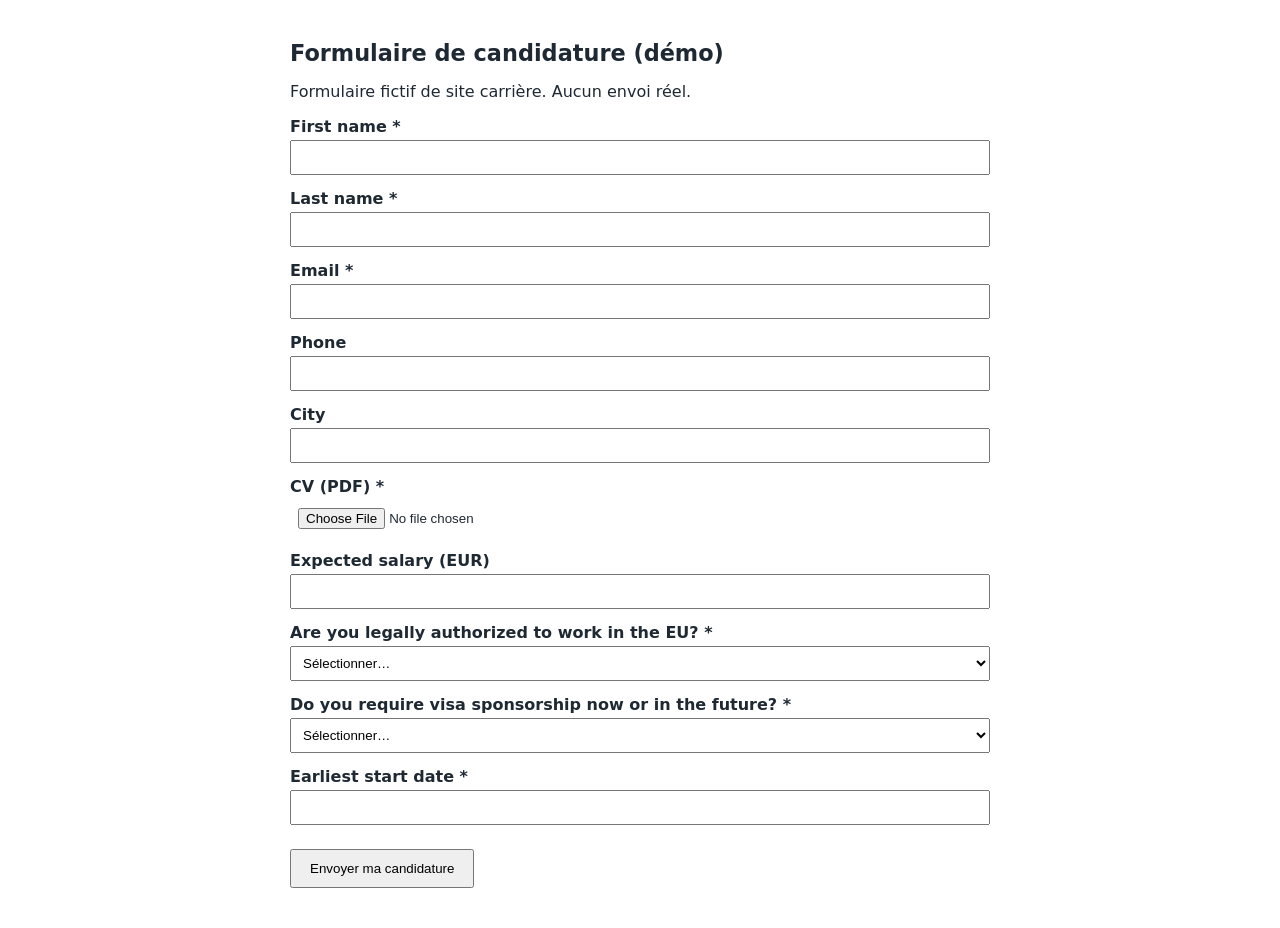
<file: playground/custom_form.html>
<!doctype html>
<html lang="fr">
<head>
  <meta charset="utf-8">
  <title>Formulaire de démonstration — site carrière</title>
  <style>
    body { font-family: system-ui, sans-serif; max-width: 700px; margin: 40px auto; padding: 0 20px; color: #1f2933; }
    h1 { font-size: 1.4rem; }
    label { display: block; margin-top: 14px; font-weight: 600; }
    input, select { width: 100%; padding: 8px; margin-top: 4px; box-sizing: border-box; }
    button { margin-top: 24px; padding: 10px 18px; }
  </style>
</head>
<body>
  <h1>Formulaire de candidature (démo)</h1>
  <p>Formulaire fictif de site carrière. Aucun envoi réel.</p>
  <form action="#" method="post">
    <label for="first_name">First name *</label>
    <input id="first_name" name="first_name" type="text" required>

    <label for="last_name">Last name *</label>
    <input id="last_name" name="last_name" type="text" required>

    <label for="email">Email *</label>
    <input id="email" name="email" type="email" required>

    <label for="phone">Phone</label>
    <input id="phone" name="phone" type="tel">

    <label for="city">City</label>
    <input id="city" name="city" type="text">

    <label for="resume">CV (PDF) *</label>
    <input id="resume" name="resume" type="file" accept=".pdf" required>

    <label for="salary_expectation">Expected salary (EUR)</label>
    <input id="salary_expectation" name="salary_expectation" type="number">

    <label for="work_authorization">Are you legally authorized to work in the EU? *</label>
    <select id="work_authorization" name="work_authorization" required>
      <option value="">Sélectionner…</option>
      <option value="yes">Yes</option>
      <option value="no">No</option>
    </select>

    <label for="sponsorship">Do you require visa sponsorship now or in the future? *</label>
    <select id="sponsorship" name="sponsorship" required>
      <option value="">Sélectionner…</option>
      <option value="no">No</option>
      <option value="yes">Yes</option>
    </select>

    <label for="start_date">Earliest start date *</label>
    <input id="start_date" name="start_date" type="text" required>

    <button type="submit">Envoyer ma candidature</button>
  </form>
</body>
</html>
</file>
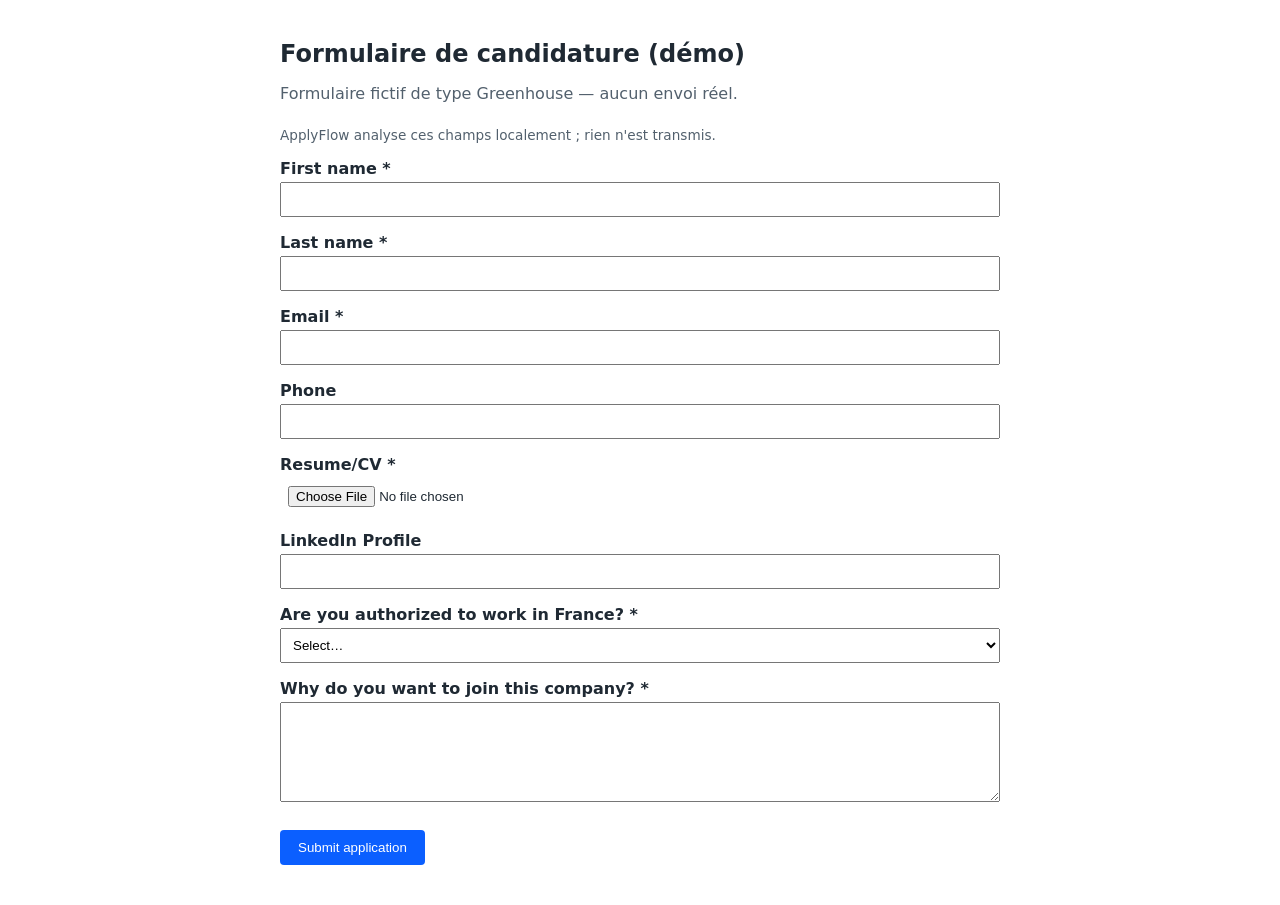
<file: playground/greenhouse_form.html>
<!doctype html>
<html lang="en">
<head>
  <meta charset="utf-8">
  <title>Formulaire de démonstration — type Greenhouse</title>
  <style>
    body { font-family: system-ui, sans-serif; max-width: 720px; margin: 40px auto; padding: 0 20px; color: #1f2933; }
    h1 { font-size: 1.5rem; }
    .job { color: #52606d; margin-bottom: 24px; }
    label { display: block; margin-top: 16px; font-weight: 600; }
    input, select, textarea { width: 100%; padding: 8px; margin-top: 4px; box-sizing: border-box; }
    textarea { min-height: 100px; }
    button { margin-top: 24px; padding: 10px 18px; background: #0b5fff; color: white; border: 0; border-radius: 4px; }
    .hint { color: #52606d; font-size: 0.85rem; }
  </style>
</head>
<body>
  <h1>Formulaire de candidature (démo)</h1>
  <p class="job">Formulaire fictif de type Greenhouse — aucun envoi réel.</p>
  <p class="hint">ApplyFlow analyse ces champs localement ; rien n'est transmis.</p>
  <form action="#" method="post">
    <label for="first_name">First name *</label>
    <input id="first_name" name="first_name" type="text" required>

    <label for="last_name">Last name *</label>
    <input id="last_name" name="last_name" type="text" required>

    <label for="email">Email *</label>
    <input id="email" name="email" type="email" required>

    <label for="phone">Phone</label>
    <input id="phone" name="phone" type="tel">

    <label for="resume">Resume/CV *</label>
    <input id="resume" name="resume" type="file" accept=".pdf" required>

    <label for="linkedin">LinkedIn Profile</label>
    <input id="linkedin" name="linkedin" type="url">

    <label for="work_authorization">Are you authorized to work in France? *</label>
    <select id="work_authorization" name="work_authorization" required>
      <option value="">Select…</option>
      <option value="yes">Yes</option>
      <option value="no">No</option>
    </select>

    <label for="why_nova">Why do you want to join this company? *</label>
    <textarea id="why_nova" name="why_nova" required></textarea>

    <button type="submit">Submit application</button>
  </form>
</body>
</html>
</file>
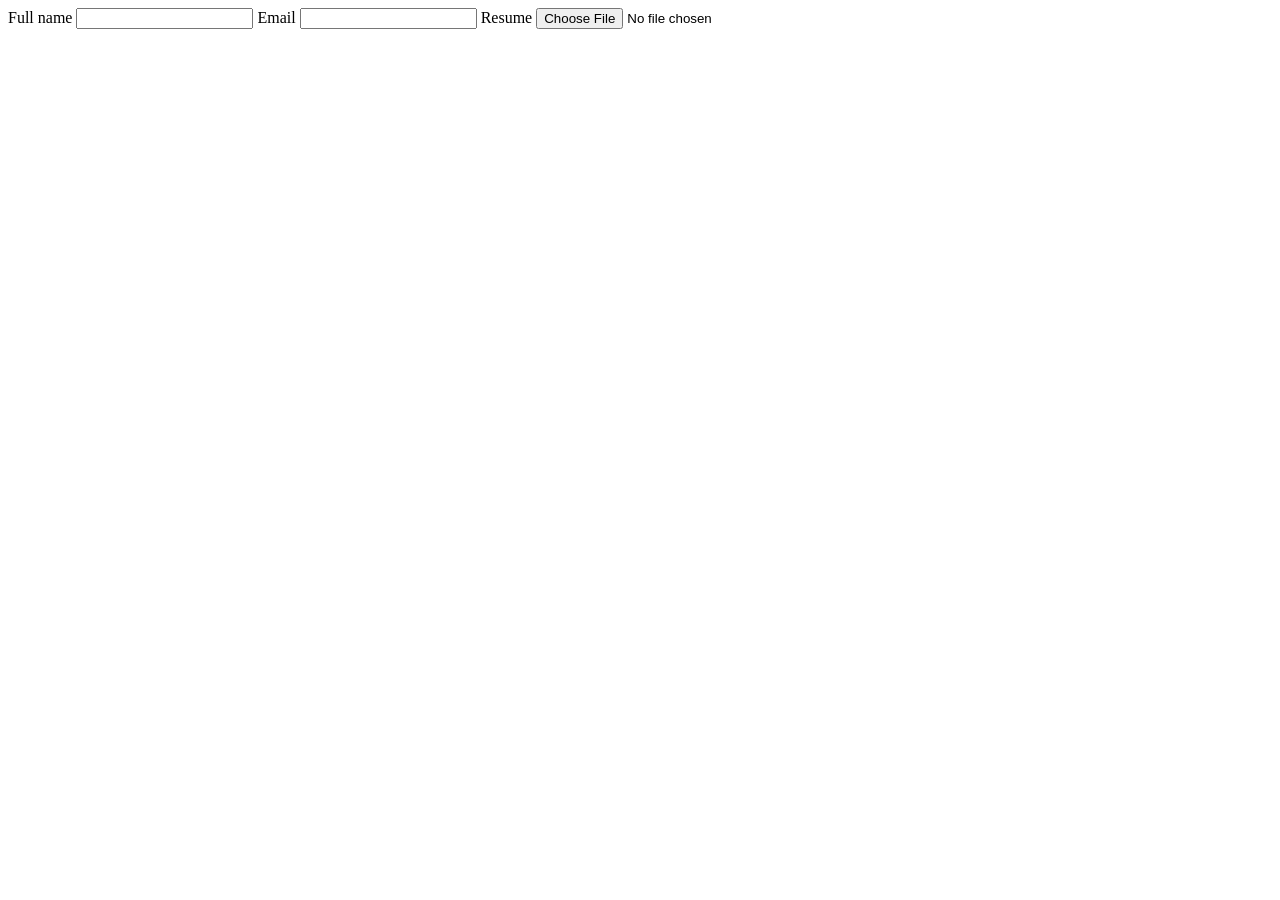
<file: playground/js_form.html>
<!doctype html>
<html lang="fr">
<head>
  <meta charset="utf-8" />
  <title>Formulaire monté en JavaScript</title>
</head>
<body>
  <!-- Le HTML servi ne contient aucun champ : c'est ce que voit un lecteur HTTP.
       Le formulaire n'apparaît qu'après exécution de ce script, comme sur un ATS. -->
  <div id="app">Chargement du formulaire…</div>
  <script>
    document.getElementById("app").innerHTML = `
      <form action="/apply">
        <label for="name">Full name</label>
        <input id="name" name="name" type="text" required />
        <label for="email">Email</label>
        <input id="email" name="email" type="email" required />
        <label for="cv">Resume</label>
        <input id="cv" name="resume" type="file" required />
      </form>`;
  </script>
</body>
</html>
</file>
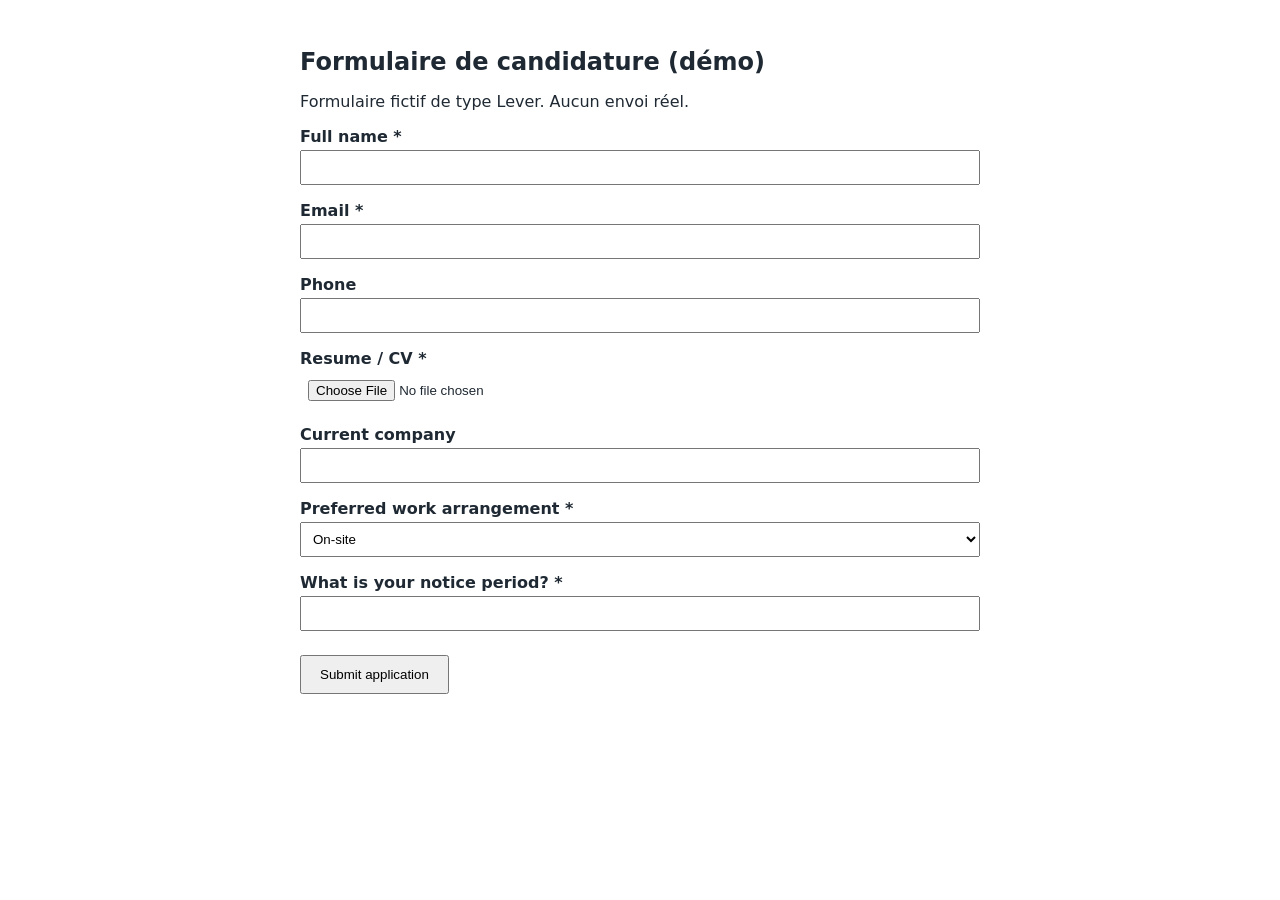
<file: playground/lever_form.html>
<!doctype html>
<html lang="en">
<head>
  <meta charset="utf-8">
  <title>Formulaire de démonstration — type Lever</title>
  <style>
    body { font-family: system-ui, sans-serif; max-width: 680px; margin: 48px auto; padding: 0 20px; color: #1f2933; }
    h1 { font-size: 1.5rem; }
    label { display: block; margin-top: 16px; font-weight: 600; }
    input, select { width: 100%; padding: 8px; margin-top: 4px; box-sizing: border-box; }
    button { margin-top: 24px; padding: 10px 18px; }
  </style>
</head>
<body>
  <h1>Formulaire de candidature (démo)</h1>
  <p>Formulaire fictif de type Lever. Aucun envoi réel.</p>
  <form action="#" method="post">
    <label for="full_name">Full name *</label>
    <input id="full_name" name="full_name" type="text" required>

    <label for="email">Email *</label>
    <input id="email" name="email" type="email" required>

    <label for="phone">Phone</label>
    <input id="phone" name="phone" type="tel">

    <label for="resume">Resume / CV *</label>
    <input id="resume" name="resume" type="file" accept="application/pdf" required>

    <label for="current_company">Current company</label>
    <input id="current_company" name="current_company" type="text">

    <label for="remote_preference">Preferred work arrangement *</label>
    <select id="remote_preference" name="remote_preference" required>
      <option value="onsite">On-site</option>
      <option value="hybrid">Hybrid</option>
      <option value="remote">Remote</option>
    </select>

    <label for="notice_period">What is your notice period? *</label>
    <input id="notice_period" name="notice_period" type="text" required>

    <button type="submit">Submit application</button>
  </form>
</body>
</html>
</file>
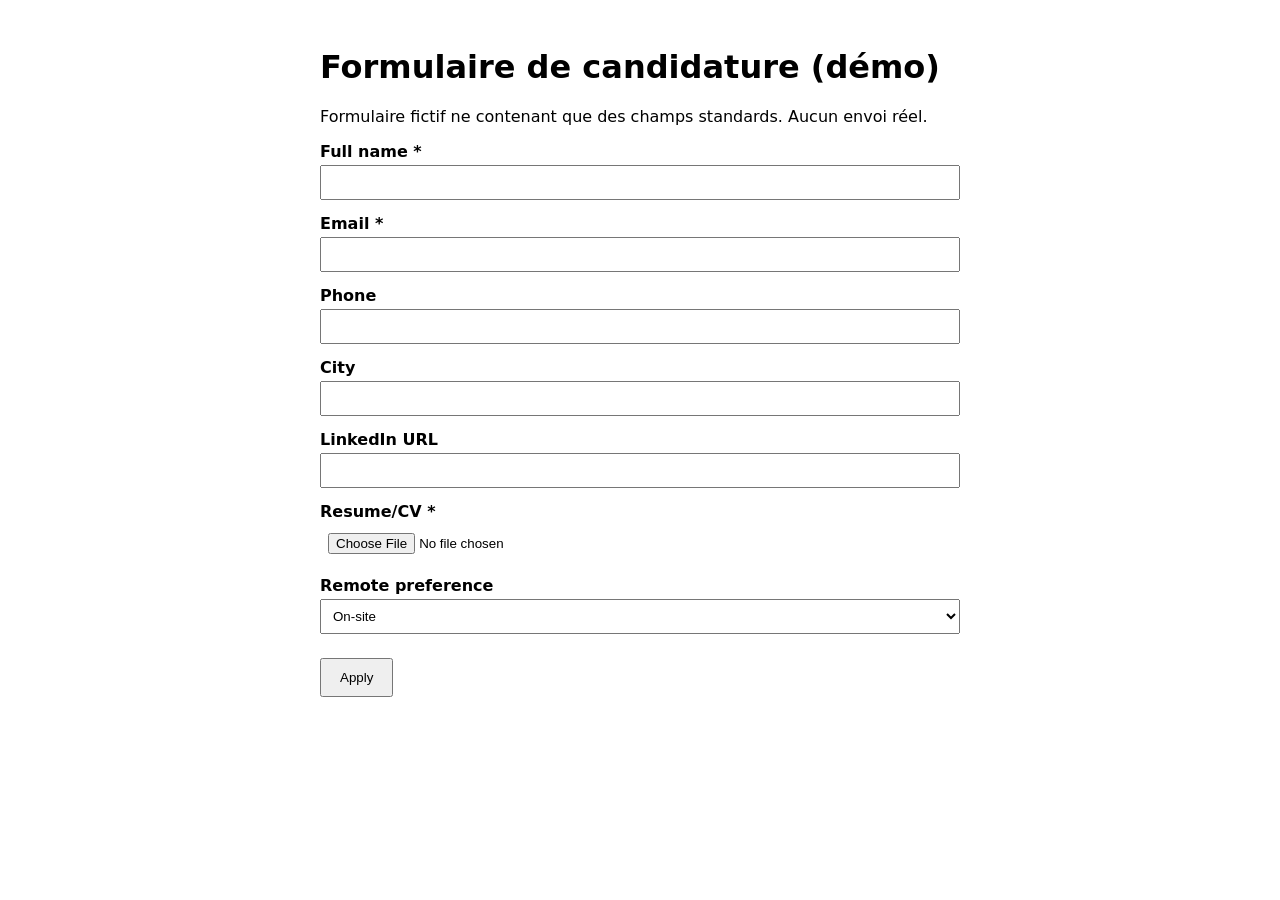
<file: playground/simple_form.html>
<!doctype html>
<html lang="en">
<head>
  <meta charset="utf-8">
  <title>Formulaire de démonstration — champs standards</title>
  <style>
    body { font-family: system-ui, sans-serif; max-width: 640px; margin: 48px auto; padding: 0 20px; }
    label { display: block; margin-top: 14px; font-weight: 600; }
    input, select { width: 100%; padding: 8px; margin-top: 4px; box-sizing: border-box; }
    button { margin-top: 24px; padding: 10px 18px; }
  </style>
</head>
<body>
  <h1>Formulaire de candidature (démo)</h1>
  <p>Formulaire fictif ne contenant que des champs standards. Aucun envoi réel.</p>
  <form action="#" method="post">
    <label for="full_name">Full name *</label>
    <input id="full_name" name="full_name" type="text" required>

    <label for="email">Email *</label>
    <input id="email" name="email" type="email" required>

    <label for="phone">Phone</label>
    <input id="phone" name="phone" type="tel">

    <label for="city">City</label>
    <input id="city" name="city" type="text">

    <label for="linkedin">LinkedIn URL</label>
    <input id="linkedin" name="linkedin" type="url">

    <label for="resume">Resume/CV *</label>
    <input id="resume" name="resume" type="file" accept=".pdf" required>

    <label for="remote_preference">Remote preference</label>
    <select id="remote_preference" name="remote_preference">
      <option value="onsite">On-site</option>
      <option value="hybrid">Hybrid</option>
      <option value="remote">Remote</option>
    </select>

    <button type="submit">Apply</button>
  </form>
</body>
</html>
</file>
